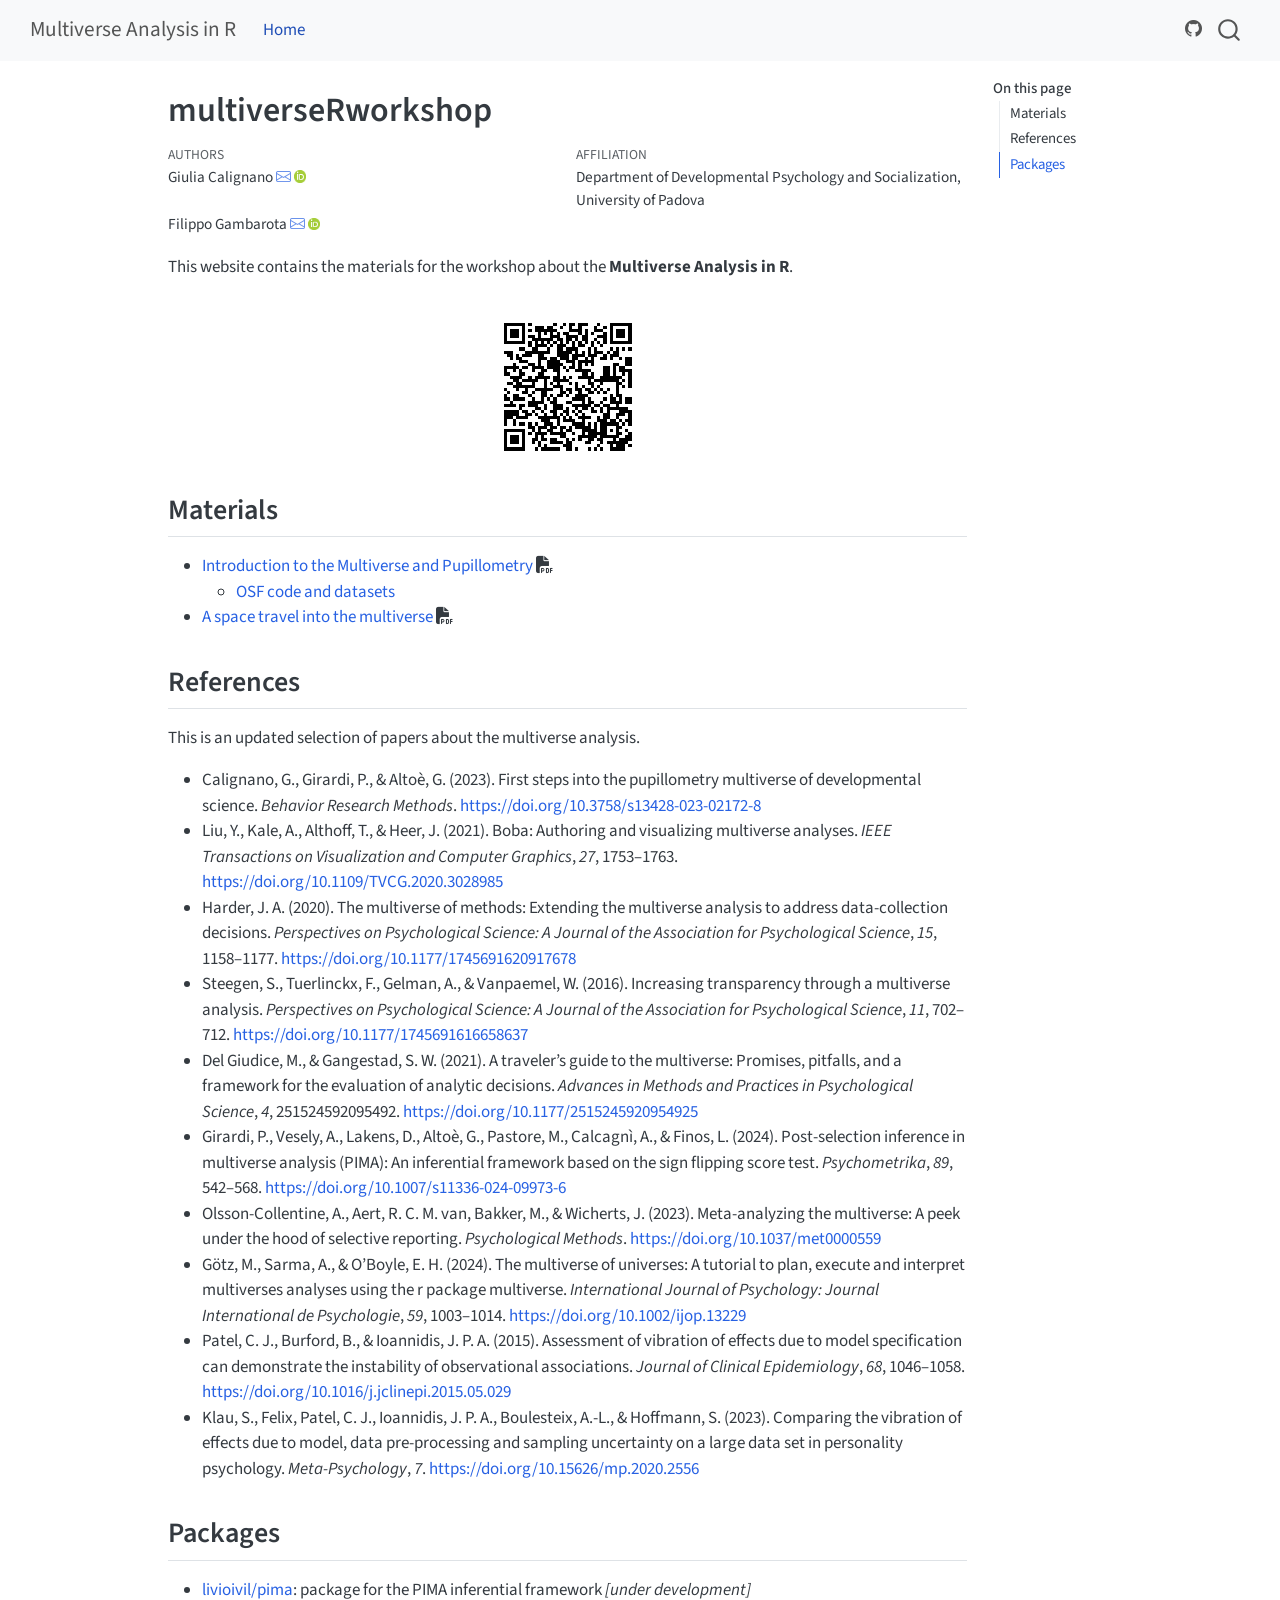
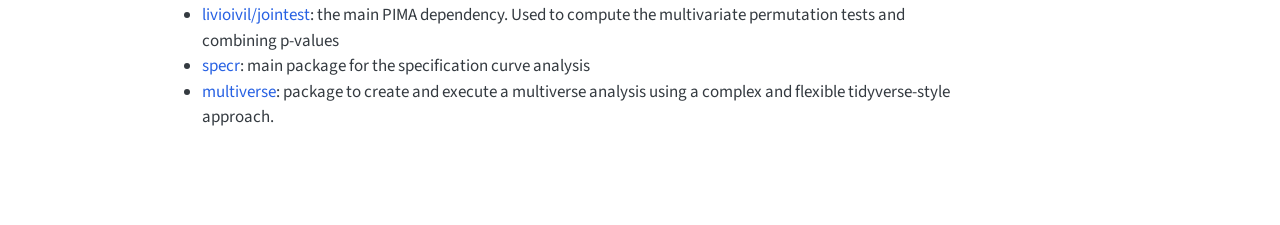
<file: docs/index.html>
<!DOCTYPE html>
<html xmlns="http://www.w3.org/1999/xhtml" lang="en" xml:lang="en"><head>

<meta charset="utf-8">
<meta name="generator" content="quarto-1.6.37">

<meta name="viewport" content="width=device-width, initial-scale=1.0, user-scalable=yes">

<meta name="author" content="Giulia Calignano">
<meta name="author" content="Filippo Gambarota">

<title>multiverseRworkshop – Multiverse Analysis in R</title>
<style>
code{white-space: pre-wrap;}
span.smallcaps{font-variant: small-caps;}
div.columns{display: flex; gap: min(4vw, 1.5em);}
div.column{flex: auto; overflow-x: auto;}
div.hanging-indent{margin-left: 1.5em; text-indent: -1.5em;}
ul.task-list{list-style: none;}
ul.task-list li input[type="checkbox"] {
  width: 0.8em;
  margin: 0 0.8em 0.2em -1em; /* quarto-specific, see https://github.com/quarto-dev/quarto-cli/issues/4556 */ 
  vertical-align: middle;
}
</style>


<script src="site_libs/quarto-nav/quarto-nav.js"></script>
<script src="site_libs/quarto-nav/headroom.min.js"></script>
<script src="site_libs/clipboard/clipboard.min.js"></script>
<script src="site_libs/quarto-search/autocomplete.umd.js"></script>
<script src="site_libs/quarto-search/fuse.min.js"></script>
<script src="site_libs/quarto-search/quarto-search.js"></script>
<meta name="quarto:offset" content="./">
<script src="site_libs/quarto-html/quarto.js"></script>
<script src="site_libs/quarto-html/popper.min.js"></script>
<script src="site_libs/quarto-html/tippy.umd.min.js"></script>
<script src="site_libs/quarto-html/anchor.min.js"></script>
<link href="site_libs/quarto-html/tippy.css" rel="stylesheet">
<link href="site_libs/quarto-html/quarto-syntax-highlighting-29e2c20b02301cfff04dc8050bf30c7e.css" rel="stylesheet" id="quarto-text-highlighting-styles">
<script src="site_libs/bootstrap/bootstrap.min.js"></script>
<link href="site_libs/bootstrap/bootstrap-icons.css" rel="stylesheet">
<link href="site_libs/bootstrap/bootstrap-1322888c997fad56b0b4d776d35cf542.min.css" rel="stylesheet" append-hash="true" id="quarto-bootstrap" data-mode="light">
<script src="site_libs/quarto-contrib/qrcodejs-v1.0.0/qrcode.js"></script>
<link href="site_libs/quarto-contrib/fontawesome6-1.2.0/all.min.css" rel="stylesheet">
<link href="site_libs/quarto-contrib/fontawesome6-1.2.0/latex-fontsize.css" rel="stylesheet">
<script id="quarto-search-options" type="application/json">{
  "location": "navbar",
  "copy-button": false,
  "collapse-after": 3,
  "panel-placement": "end",
  "type": "overlay",
  "limit": 50,
  "keyboard-shortcut": [
    "f",
    "/",
    "s"
  ],
  "show-item-context": false,
  "language": {
    "search-no-results-text": "No results",
    "search-matching-documents-text": "matching documents",
    "search-copy-link-title": "Copy link to search",
    "search-hide-matches-text": "Hide additional matches",
    "search-more-match-text": "more match in this document",
    "search-more-matches-text": "more matches in this document",
    "search-clear-button-title": "Clear",
    "search-text-placeholder": "",
    "search-detached-cancel-button-title": "Cancel",
    "search-submit-button-title": "Submit",
    "search-label": "Search"
  }
}</script>


<link rel="stylesheet" href="styles.css">
</head>

<body class="nav-fixed">

<div id="quarto-search-results"></div>
  <header id="quarto-header" class="headroom fixed-top">
    <nav class="navbar navbar-expand-lg " data-bs-theme="dark">
      <div class="navbar-container container-fluid">
      <div class="navbar-brand-container mx-auto">
    <a class="navbar-brand" href="./index.html">
    <span class="navbar-title">Multiverse Analysis in R</span>
    </a>
  </div>
            <div id="quarto-search" class="" title="Search"></div>
          <button class="navbar-toggler" type="button" data-bs-toggle="collapse" data-bs-target="#navbarCollapse" aria-controls="navbarCollapse" role="menu" aria-expanded="false" aria-label="Toggle navigation" onclick="if (window.quartoToggleHeadroom) { window.quartoToggleHeadroom(); }">
  <span class="navbar-toggler-icon"></span>
</button>
          <div class="collapse navbar-collapse" id="navbarCollapse">
            <ul class="navbar-nav navbar-nav-scroll me-auto">
  <li class="nav-item">
    <a class="nav-link active" href="./index.html" aria-current="page"> 
<span class="menu-text">Home</span></a>
  </li>  
</ul>
          </div> <!-- /navcollapse -->
            <div class="quarto-navbar-tools">
    <a href="https://github.com/psicostat/multiverseRworkshop" title="GitHub" class="quarto-navigation-tool px-1" aria-label="GitHub"><i class="bi bi-github"></i></a>
</div>
      </div> <!-- /container-fluid -->
    </nav>
</header>
<!-- content -->
<div id="quarto-content" class="quarto-container page-columns page-rows-contents page-layout-article page-navbar">
<!-- sidebar -->
<!-- margin-sidebar -->
    <div id="quarto-margin-sidebar" class="sidebar margin-sidebar">
        <nav id="TOC" role="doc-toc" class="toc-active">
    <h2 id="toc-title">On this page</h2>
   
  <ul>
  <li><a href="#materials" id="toc-materials" class="nav-link active" data-scroll-target="#materials">Materials</a></li>
  <li><a href="#references" id="toc-references" class="nav-link" data-scroll-target="#references">References</a></li>
  <li><a href="#packages" id="toc-packages" class="nav-link" data-scroll-target="#packages">Packages</a></li>
  </ul>
</nav>
    </div>
<!-- main -->
<main class="content" id="quarto-document-content">

<header id="title-block-header" class="quarto-title-block default">
<div class="quarto-title">
<h1 class="title">multiverseRworkshop</h1>
</div>


<div class="quarto-title-meta-author">
  <div class="quarto-title-meta-heading">Authors</div>
  <div class="quarto-title-meta-heading">Affiliation</div>
  
    <div class="quarto-title-meta-contents">
    <p class="author">Giulia Calignano <a href="mailto:giulia.calignano@unipd.it" class="quarto-title-author-email"><i class="bi bi-envelope"></i></a> <a href="https://orcid.org/0000-0002-2913-8770" class="quarto-title-author-orcid"> <img src="[data-uri]"></a></p>
  </div>
  <div class="quarto-title-meta-contents">
        <p class="affiliation">
            Department of Developmental Psychology and Socialization, University of Padova
          </p>
      </div>
    <div class="quarto-title-meta-contents">
    <p class="author">Filippo Gambarota <a href="mailto:filippo.gambarota@unipd.it" class="quarto-title-author-email"><i class="bi bi-envelope"></i></a> <a href="https://orcid.org/0000-0002-6666-1747" class="quarto-title-author-orcid"> <img src="[data-uri]"></a></p>
  </div>
  <div class="quarto-title-meta-contents">
      </div>
  </div>

<div class="quarto-title-meta">

      
  
    
  </div>
  


</header>


<p>This website contains the materials for the workshop about the <strong>Multiverse Analysis in R</strong>.</p>
<br>
<center>
<div id="" class="qrcode"></div>
<script type="text/javascript">
(function() {
  var script = document.currentScript;
  var qrcode = script.previousElementSibling;
  qrcode.qrcode = new QRCode(qrcode, {"colorDark":"#000000","colorLight":"#ffffff","height":128,"text":"https://github.com/psicostat/multiverseRworkshop","width":128});
  script.remove();
})();
</script>
    
</center>
<p><br></p>
<section id="materials" class="level2">
<h2 class="anchored" data-anchor-id="materials">Materials</h2>
<ul>
<li><a href="materials/multiverse-intro.pdf">Introduction to the Multiverse and Pupillometry</a> <i class="fa-solid fa-file-pdf" aria-label="file-pdf"></i>
<ul>
<li><a href="https://osf.io/rmptv/">OSF code and datasets</a></li>
</ul></li>
<li><a href="./materials/space-travel-multiverse.pdf">A space travel into the multiverse</a> <i class="fa-solid fa-file-pdf" aria-label="file-pdf"></i></li>
</ul>
</section>
<section id="references" class="level2">
<h2 class="anchored" data-anchor-id="references">References</h2>
<p>This is an updated selection of papers about the multiverse analysis.</p>
<ul>
<li><span class="citation" data-cites="Calignano2023-sq">Calignano, G., Girardi, P., &amp; Altoè, G. (2023). First steps into the pupillometry multiverse of developmental science. <em>Behavior Research Methods</em>. <a href="https://doi.org/10.3758/s13428-023-02172-8">https://doi.org/10.3758/s13428-023-02172-8</a></span></li>
<li><span class="citation" data-cites="Liu2021-uz">Liu, Y., Kale, A., Althoff, T., &amp; Heer, J. (2021). Boba: Authoring and visualizing multiverse analyses. <em>IEEE Transactions on Visualization and Computer Graphics</em>, <em>27</em>, 1753–1763. <a href="https://doi.org/10.1109/TVCG.2020.3028985">https://doi.org/10.1109/TVCG.2020.3028985</a></span></li>
<li><span class="citation" data-cites="Harder2020-zf">Harder, J. A. (2020). The multiverse of methods: Extending the multiverse analysis to address data-collection decisions. <em>Perspectives on Psychological Science: A Journal of the Association for Psychological Science</em>, <em>15</em>, 1158–1177. <a href="https://doi.org/10.1177/1745691620917678">https://doi.org/10.1177/1745691620917678</a></span></li>
<li><span class="citation" data-cites="Steegen2016-gx">Steegen, S., Tuerlinckx, F., Gelman, A., &amp; Vanpaemel, W. (2016). Increasing transparency through a multiverse analysis. <em>Perspectives on Psychological Science: A Journal of the Association for Psychological Science</em>, <em>11</em>, 702–712. <a href="https://doi.org/10.1177/1745691616658637">https://doi.org/10.1177/1745691616658637</a></span></li>
<li><span class="citation" data-cites="Del_Giudice2021-nm">Del Giudice, M., &amp; Gangestad, S. W. (2021). A traveler’s guide to the multiverse: Promises, pitfalls, and a framework for the evaluation of analytic decisions. <em>Advances in Methods and Practices in Psychological Science</em>, <em>4</em>, 251524592095492. <a href="https://doi.org/10.1177/2515245920954925">https://doi.org/10.1177/2515245920954925</a></span></li>
<li><span class="citation" data-cites="Girardi2024-ip">Girardi, P., Vesely, A., Lakens, D., Altoè, G., Pastore, M., Calcagnì, A., &amp; Finos, L. (2024). Post-selection inference in multiverse analysis (PIMA): An inferential framework based on the sign flipping score test. <em>Psychometrika</em>, <em>89</em>, 542–568. <a href="https://doi.org/10.1007/s11336-024-09973-6">https://doi.org/10.1007/s11336-024-09973-6</a></span></li>
<li><span class="citation" data-cites="Olsson-Collentine2023-sj">Olsson-Collentine, A., Aert, R. C. M. van, Bakker, M., &amp; Wicherts, J. (2023). Meta-analyzing the multiverse: A peek under the hood of selective reporting. <em>Psychological Methods</em>. <a href="https://doi.org/10.1037/met0000559">https://doi.org/10.1037/met0000559</a></span></li>
<li><span class="citation" data-cites="Gotz2024-ov">Götz, M., Sarma, A., &amp; O’Boyle, E. H. (2024). The multiverse of universes: A tutorial to plan, execute and interpret multiverses analyses using the r package multiverse. <em>International Journal of Psychology: Journal International de Psychologie</em>, <em>59</em>, 1003–1014. <a href="https://doi.org/10.1002/ijop.13229">https://doi.org/10.1002/ijop.13229</a></span></li>
<li><span class="citation" data-cites="Patel2015-pn">Patel, C. J., Burford, B., &amp; Ioannidis, J. P. A. (2015). Assessment of vibration of effects due to model specification can demonstrate the instability of observational associations. <em>Journal of Clinical Epidemiology</em>, <em>68</em>, 1046–1058. <a href="https://doi.org/10.1016/j.jclinepi.2015.05.029">https://doi.org/10.1016/j.jclinepi.2015.05.029</a></span></li>
<li><span class="citation" data-cites="Klau2023-ri">Klau, S., Felix, Patel, C. J., Ioannidis, J. P. A., Boulesteix, A.-L., &amp; Hoffmann, S. (2023). Comparing the vibration of effects due to model, data pre-processing and sampling uncertainty on a large data set in personality psychology. <em>Meta-Psychology</em>, <em>7</em>. <a href="https://doi.org/10.15626/mp.2020.2556">https://doi.org/10.15626/mp.2020.2556</a></span></li>
</ul>
</section>
<section id="packages" class="level2">
<h2 class="anchored" data-anchor-id="packages">Packages</h2>
<ul>
<li><a href="https://github.com/livioivil/pima">livioivil/pima</a>: package for the PIMA inferential framework <em>[under development]</em></li>
<li><a href="https://github.com/livioivil/jointest">livioivil/jointest</a>: the main PIMA dependency. Used to compute the multivariate permutation tests and combining p-values</li>
<li><a href="https://masurp.github.io/specr/">specr</a>: main package for the specification curve analysis</li>
<li><a href="https://cran.r-project.org/web/packages/multiverse/readme/README.html">multiverse</a>: package to create and execute a multiverse analysis using a complex and flexible tidyverse-style approach.</li>
</ul>


</section>

</main> <!-- /main -->
<script id="quarto-html-after-body" type="application/javascript">
window.document.addEventListener("DOMContentLoaded", function (event) {
  const toggleBodyColorMode = (bsSheetEl) => {
    const mode = bsSheetEl.getAttribute("data-mode");
    const bodyEl = window.document.querySelector("body");
    if (mode === "dark") {
      bodyEl.classList.add("quarto-dark");
      bodyEl.classList.remove("quarto-light");
    } else {
      bodyEl.classList.add("quarto-light");
      bodyEl.classList.remove("quarto-dark");
    }
  }
  const toggleBodyColorPrimary = () => {
    const bsSheetEl = window.document.querySelector("link#quarto-bootstrap");
    if (bsSheetEl) {
      toggleBodyColorMode(bsSheetEl);
    }
  }
  toggleBodyColorPrimary();  
  const icon = "";
  const anchorJS = new window.AnchorJS();
  anchorJS.options = {
    placement: 'right',
    icon: icon
  };
  anchorJS.add('.anchored');
  const isCodeAnnotation = (el) => {
    for (const clz of el.classList) {
      if (clz.startsWith('code-annotation-')) {                     
        return true;
      }
    }
    return false;
  }
  const onCopySuccess = function(e) {
    // button target
    const button = e.trigger;
    // don't keep focus
    button.blur();
    // flash "checked"
    button.classList.add('code-copy-button-checked');
    var currentTitle = button.getAttribute("title");
    button.setAttribute("title", "Copied!");
    let tooltip;
    if (window.bootstrap) {
      button.setAttribute("data-bs-toggle", "tooltip");
      button.setAttribute("data-bs-placement", "left");
      button.setAttribute("data-bs-title", "Copied!");
      tooltip = new bootstrap.Tooltip(button, 
        { trigger: "manual", 
          customClass: "code-copy-button-tooltip",
          offset: [0, -8]});
      tooltip.show();    
    }
    setTimeout(function() {
      if (tooltip) {
        tooltip.hide();
        button.removeAttribute("data-bs-title");
        button.removeAttribute("data-bs-toggle");
        button.removeAttribute("data-bs-placement");
      }
      button.setAttribute("title", currentTitle);
      button.classList.remove('code-copy-button-checked');
    }, 1000);
    // clear code selection
    e.clearSelection();
  }
  const getTextToCopy = function(trigger) {
      const codeEl = trigger.previousElementSibling.cloneNode(true);
      for (const childEl of codeEl.children) {
        if (isCodeAnnotation(childEl)) {
          childEl.remove();
        }
      }
      return codeEl.innerText;
  }
  const clipboard = new window.ClipboardJS('.code-copy-button:not([data-in-quarto-modal])', {
    text: getTextToCopy
  });
  clipboard.on('success', onCopySuccess);
  if (window.document.getElementById('quarto-embedded-source-code-modal')) {
    const clipboardModal = new window.ClipboardJS('.code-copy-button[data-in-quarto-modal]', {
      text: getTextToCopy,
      container: window.document.getElementById('quarto-embedded-source-code-modal')
    });
    clipboardModal.on('success', onCopySuccess);
  }
    var localhostRegex = new RegExp(/^(?:http|https):\/\/localhost\:?[0-9]*\//);
    var mailtoRegex = new RegExp(/^mailto:/);
      var filterRegex = new RegExp('/' + window.location.host + '/');
    var isInternal = (href) => {
        return filterRegex.test(href) || localhostRegex.test(href) || mailtoRegex.test(href);
    }
    // Inspect non-navigation links and adorn them if external
 	var links = window.document.querySelectorAll('a[href]:not(.nav-link):not(.navbar-brand):not(.toc-action):not(.sidebar-link):not(.sidebar-item-toggle):not(.pagination-link):not(.no-external):not([aria-hidden]):not(.dropdown-item):not(.quarto-navigation-tool):not(.about-link)');
    for (var i=0; i<links.length; i++) {
      const link = links[i];
      if (!isInternal(link.href)) {
        // undo the damage that might have been done by quarto-nav.js in the case of
        // links that we want to consider external
        if (link.dataset.originalHref !== undefined) {
          link.href = link.dataset.originalHref;
        }
      }
    }
  function tippyHover(el, contentFn, onTriggerFn, onUntriggerFn) {
    const config = {
      allowHTML: true,
      maxWidth: 500,
      delay: 100,
      arrow: false,
      appendTo: function(el) {
          return el.parentElement;
      },
      interactive: true,
      interactiveBorder: 10,
      theme: 'quarto',
      placement: 'bottom-start',
    };
    if (contentFn) {
      config.content = contentFn;
    }
    if (onTriggerFn) {
      config.onTrigger = onTriggerFn;
    }
    if (onUntriggerFn) {
      config.onUntrigger = onUntriggerFn;
    }
    window.tippy(el, config); 
  }
  const noterefs = window.document.querySelectorAll('a[role="doc-noteref"]');
  for (var i=0; i<noterefs.length; i++) {
    const ref = noterefs[i];
    tippyHover(ref, function() {
      // use id or data attribute instead here
      let href = ref.getAttribute('data-footnote-href') || ref.getAttribute('href');
      try { href = new URL(href).hash; } catch {}
      const id = href.replace(/^#\/?/, "");
      const note = window.document.getElementById(id);
      if (note) {
        return note.innerHTML;
      } else {
        return "";
      }
    });
  }
  const xrefs = window.document.querySelectorAll('a.quarto-xref');
  const processXRef = (id, note) => {
    // Strip column container classes
    const stripColumnClz = (el) => {
      el.classList.remove("page-full", "page-columns");
      if (el.children) {
        for (const child of el.children) {
          stripColumnClz(child);
        }
      }
    }
    stripColumnClz(note)
    if (id === null || id.startsWith('sec-')) {
      // Special case sections, only their first couple elements
      const container = document.createElement("div");
      if (note.children && note.children.length > 2) {
        container.appendChild(note.children[0].cloneNode(true));
        for (let i = 1; i < note.children.length; i++) {
          const child = note.children[i];
          if (child.tagName === "P" && child.innerText === "") {
            continue;
          } else {
            container.appendChild(child.cloneNode(true));
            break;
          }
        }
        if (window.Quarto?.typesetMath) {
          window.Quarto.typesetMath(container);
        }
        return container.innerHTML
      } else {
        if (window.Quarto?.typesetMath) {
          window.Quarto.typesetMath(note);
        }
        return note.innerHTML;
      }
    } else {
      // Remove any anchor links if they are present
      const anchorLink = note.querySelector('a.anchorjs-link');
      if (anchorLink) {
        anchorLink.remove();
      }
      if (window.Quarto?.typesetMath) {
        window.Quarto.typesetMath(note);
      }
      if (note.classList.contains("callout")) {
        return note.outerHTML;
      } else {
        return note.innerHTML;
      }
    }
  }
  for (var i=0; i<xrefs.length; i++) {
    const xref = xrefs[i];
    tippyHover(xref, undefined, function(instance) {
      instance.disable();
      let url = xref.getAttribute('href');
      let hash = undefined; 
      if (url.startsWith('#')) {
        hash = url;
      } else {
        try { hash = new URL(url).hash; } catch {}
      }
      if (hash) {
        const id = hash.replace(/^#\/?/, "");
        const note = window.document.getElementById(id);
        if (note !== null) {
          try {
            const html = processXRef(id, note.cloneNode(true));
            instance.setContent(html);
          } finally {
            instance.enable();
            instance.show();
          }
        } else {
          // See if we can fetch this
          fetch(url.split('#')[0])
          .then(res => res.text())
          .then(html => {
            const parser = new DOMParser();
            const htmlDoc = parser.parseFromString(html, "text/html");
            const note = htmlDoc.getElementById(id);
            if (note !== null) {
              const html = processXRef(id, note);
              instance.setContent(html);
            } 
          }).finally(() => {
            instance.enable();
            instance.show();
          });
        }
      } else {
        // See if we can fetch a full url (with no hash to target)
        // This is a special case and we should probably do some content thinning / targeting
        fetch(url)
        .then(res => res.text())
        .then(html => {
          const parser = new DOMParser();
          const htmlDoc = parser.parseFromString(html, "text/html");
          const note = htmlDoc.querySelector('main.content');
          if (note !== null) {
            // This should only happen for chapter cross references
            // (since there is no id in the URL)
            // remove the first header
            if (note.children.length > 0 && note.children[0].tagName === "HEADER") {
              note.children[0].remove();
            }
            const html = processXRef(null, note);
            instance.setContent(html);
          } 
        }).finally(() => {
          instance.enable();
          instance.show();
        });
      }
    }, function(instance) {
    });
  }
      let selectedAnnoteEl;
      const selectorForAnnotation = ( cell, annotation) => {
        let cellAttr = 'data-code-cell="' + cell + '"';
        let lineAttr = 'data-code-annotation="' +  annotation + '"';
        const selector = 'span[' + cellAttr + '][' + lineAttr + ']';
        return selector;
      }
      const selectCodeLines = (annoteEl) => {
        const doc = window.document;
        const targetCell = annoteEl.getAttribute("data-target-cell");
        const targetAnnotation = annoteEl.getAttribute("data-target-annotation");
        const annoteSpan = window.document.querySelector(selectorForAnnotation(targetCell, targetAnnotation));
        const lines = annoteSpan.getAttribute("data-code-lines").split(",");
        const lineIds = lines.map((line) => {
          return targetCell + "-" + line;
        })
        let top = null;
        let height = null;
        let parent = null;
        if (lineIds.length > 0) {
            //compute the position of the single el (top and bottom and make a div)
            const el = window.document.getElementById(lineIds[0]);
            top = el.offsetTop;
            height = el.offsetHeight;
            parent = el.parentElement.parentElement;
          if (lineIds.length > 1) {
            const lastEl = window.document.getElementById(lineIds[lineIds.length - 1]);
            const bottom = lastEl.offsetTop + lastEl.offsetHeight;
            height = bottom - top;
          }
          if (top !== null && height !== null && parent !== null) {
            // cook up a div (if necessary) and position it 
            let div = window.document.getElementById("code-annotation-line-highlight");
            if (div === null) {
              div = window.document.createElement("div");
              div.setAttribute("id", "code-annotation-line-highlight");
              div.style.position = 'absolute';
              parent.appendChild(div);
            }
            div.style.top = top - 2 + "px";
            div.style.height = height + 4 + "px";
            div.style.left = 0;
            let gutterDiv = window.document.getElementById("code-annotation-line-highlight-gutter");
            if (gutterDiv === null) {
              gutterDiv = window.document.createElement("div");
              gutterDiv.setAttribute("id", "code-annotation-line-highlight-gutter");
              gutterDiv.style.position = 'absolute';
              const codeCell = window.document.getElementById(targetCell);
              const gutter = codeCell.querySelector('.code-annotation-gutter');
              gutter.appendChild(gutterDiv);
            }
            gutterDiv.style.top = top - 2 + "px";
            gutterDiv.style.height = height + 4 + "px";
          }
          selectedAnnoteEl = annoteEl;
        }
      };
      const unselectCodeLines = () => {
        const elementsIds = ["code-annotation-line-highlight", "code-annotation-line-highlight-gutter"];
        elementsIds.forEach((elId) => {
          const div = window.document.getElementById(elId);
          if (div) {
            div.remove();
          }
        });
        selectedAnnoteEl = undefined;
      };
        // Handle positioning of the toggle
    window.addEventListener(
      "resize",
      throttle(() => {
        elRect = undefined;
        if (selectedAnnoteEl) {
          selectCodeLines(selectedAnnoteEl);
        }
      }, 10)
    );
    function throttle(fn, ms) {
    let throttle = false;
    let timer;
      return (...args) => {
        if(!throttle) { // first call gets through
            fn.apply(this, args);
            throttle = true;
        } else { // all the others get throttled
            if(timer) clearTimeout(timer); // cancel #2
            timer = setTimeout(() => {
              fn.apply(this, args);
              timer = throttle = false;
            }, ms);
        }
      };
    }
      // Attach click handler to the DT
      const annoteDls = window.document.querySelectorAll('dt[data-target-cell]');
      for (const annoteDlNode of annoteDls) {
        annoteDlNode.addEventListener('click', (event) => {
          const clickedEl = event.target;
          if (clickedEl !== selectedAnnoteEl) {
            unselectCodeLines();
            const activeEl = window.document.querySelector('dt[data-target-cell].code-annotation-active');
            if (activeEl) {
              activeEl.classList.remove('code-annotation-active');
            }
            selectCodeLines(clickedEl);
            clickedEl.classList.add('code-annotation-active');
          } else {
            // Unselect the line
            unselectCodeLines();
            clickedEl.classList.remove('code-annotation-active');
          }
        });
      }
  const findCites = (el) => {
    const parentEl = el.parentElement;
    if (parentEl) {
      const cites = parentEl.dataset.cites;
      if (cites) {
        return {
          el,
          cites: cites.split(' ')
        };
      } else {
        return findCites(el.parentElement)
      }
    } else {
      return undefined;
    }
  };
  var bibliorefs = window.document.querySelectorAll('a[role="doc-biblioref"]');
  for (var i=0; i<bibliorefs.length; i++) {
    const ref = bibliorefs[i];
    const citeInfo = findCites(ref);
    if (citeInfo) {
      tippyHover(citeInfo.el, function() {
        var popup = window.document.createElement('div');
        citeInfo.cites.forEach(function(cite) {
          var citeDiv = window.document.createElement('div');
          citeDiv.classList.add('hanging-indent');
          citeDiv.classList.add('csl-entry');
          var biblioDiv = window.document.getElementById('ref-' + cite);
          if (biblioDiv) {
            citeDiv.innerHTML = biblioDiv.innerHTML;
          }
          popup.appendChild(citeDiv);
        });
        return popup.innerHTML;
      });
    }
  }
});
</script>
</div> <!-- /content -->




</body></html>
</file>
<file: docs/site_libs/quarto-html/tippy.css>
.tippy-box[data-animation=fade][data-state=hidden]{opacity:0}[data-tippy-root]{max-width:calc(100vw - 10px)}.tippy-box{position:relative;background-color:#333;color:#fff;border-radius:4px;font-size:14px;line-height:1.4;white-space:normal;outline:0;transition-property:transform,visibility,opacity}.tippy-box[data-placement^=top]>.tippy-arrow{bottom:0}.tippy-box[data-placement^=top]>.tippy-arrow:before{bottom:-7px;left:0;border-width:8px 8px 0;border-top-color:initial;transform-origin:center top}.tippy-box[data-placement^=bottom]>.tippy-arrow{top:0}.tippy-box[data-placement^=bottom]>.tippy-arrow:before{top:-7px;left:0;border-width:0 8px 8px;border-bottom-color:initial;transform-origin:center bottom}.tippy-box[data-placement^=left]>.tippy-arrow{right:0}.tippy-box[data-placement^=left]>.tippy-arrow:before{border-width:8px 0 8px 8px;border-left-color:initial;right:-7px;transform-origin:center left}.tippy-box[data-placement^=right]>.tippy-arrow{left:0}.tippy-box[data-placement^=right]>.tippy-arrow:before{left:-7px;border-width:8px 8px 8px 0;border-right-color:initial;transform-origin:center right}.tippy-box[data-inertia][data-state=visible]{transition-timing-function:cubic-bezier(.54,1.5,.38,1.11)}.tippy-arrow{width:16px;height:16px;color:#333}.tippy-arrow:before{content:"";position:absolute;border-color:transparent;border-style:solid}.tippy-content{position:relative;padding:5px 9px;z-index:1}
</file>
<file: docs/site_libs/quarto-html/quarto-syntax-highlighting-29e2c20b02301cfff04dc8050bf30c7e.css>
/* quarto syntax highlight colors */
:root {
  --quarto-hl-ot-color: #003B4F;
  --quarto-hl-at-color: #657422;
  --quarto-hl-ss-color: #20794D;
  --quarto-hl-an-color: #5E5E5E;
  --quarto-hl-fu-color: #4758AB;
  --quarto-hl-st-color: #20794D;
  --quarto-hl-cf-color: #003B4F;
  --quarto-hl-op-color: #5E5E5E;
  --quarto-hl-er-color: #AD0000;
  --quarto-hl-bn-color: #AD0000;
  --quarto-hl-al-color: #AD0000;
  --quarto-hl-va-color: #111111;
  --quarto-hl-bu-color: inherit;
  --quarto-hl-ex-color: inherit;
  --quarto-hl-pp-color: #AD0000;
  --quarto-hl-in-color: #5E5E5E;
  --quarto-hl-vs-color: #20794D;
  --quarto-hl-wa-color: #5E5E5E;
  --quarto-hl-do-color: #5E5E5E;
  --quarto-hl-im-color: #00769E;
  --quarto-hl-ch-color: #20794D;
  --quarto-hl-dt-color: #AD0000;
  --quarto-hl-fl-color: #AD0000;
  --quarto-hl-co-color: #5E5E5E;
  --quarto-hl-cv-color: #5E5E5E;
  --quarto-hl-cn-color: #8f5902;
  --quarto-hl-sc-color: #5E5E5E;
  --quarto-hl-dv-color: #AD0000;
  --quarto-hl-kw-color: #003B4F;
}

/* other quarto variables */
:root {
  --quarto-font-monospace: SFMono-Regular, Menlo, Monaco, Consolas, "Liberation Mono", "Courier New", monospace;
}

pre > code.sourceCode > span {
  color: #003B4F;
}

code span {
  color: #003B4F;
}

code.sourceCode > span {
  color: #003B4F;
}

div.sourceCode,
div.sourceCode pre.sourceCode {
  color: #003B4F;
}

code span.ot {
  color: #003B4F;
  font-style: inherit;
}

code span.at {
  color: #657422;
  font-style: inherit;
}

code span.ss {
  color: #20794D;
  font-style: inherit;
}

code span.an {
  color: #5E5E5E;
  font-style: inherit;
}

code span.fu {
  color: #4758AB;
  font-style: inherit;
}

code span.st {
  color: #20794D;
  font-style: inherit;
}

code span.cf {
  color: #003B4F;
  font-weight: bold;
  font-style: inherit;
}

code span.op {
  color: #5E5E5E;
  font-style: inherit;
}

code span.er {
  color: #AD0000;
  font-style: inherit;
}

code span.bn {
  color: #AD0000;
  font-style: inherit;
}

code span.al {
  color: #AD0000;
  font-style: inherit;
}

code span.va {
  color: #111111;
  font-style: inherit;
}

code span.bu {
  font-style: inherit;
}

code span.ex {
  font-style: inherit;
}

code span.pp {
  color: #AD0000;
  font-style: inherit;
}

code span.in {
  color: #5E5E5E;
  font-style: inherit;
}

code span.vs {
  color: #20794D;
  font-style: inherit;
}

code span.wa {
  color: #5E5E5E;
  font-style: italic;
}

code span.do {
  color: #5E5E5E;
  font-style: italic;
}

code span.im {
  color: #00769E;
  font-style: inherit;
}

code span.ch {
  color: #20794D;
  font-style: inherit;
}

code span.dt {
  color: #AD0000;
  font-style: inherit;
}

code span.fl {
  color: #AD0000;
  font-style: inherit;
}

code span.co {
  color: #5E5E5E;
  font-style: inherit;
}

code span.cv {
  color: #5E5E5E;
  font-style: italic;
}

code span.cn {
  color: #8f5902;
  font-style: inherit;
}

code span.sc {
  color: #5E5E5E;
  font-style: inherit;
}

code span.dv {
  color: #AD0000;
  font-style: inherit;
}

code span.kw {
  color: #003B4F;
  font-weight: bold;
  font-style: inherit;
}

.prevent-inlining {
  content: "</";
}

/*# sourceMappingURL=5353fc8bf2a85bac2e7a98e8d13296a2.css.map */
</file>
<file: docs/site_libs/quarto-contrib/fontawesome6-1.2.0/latex-fontsize.css>
.fa-tiny {
  font-size: 0.5em;
}
.fa-scriptsize {
  font-size: 0.7em;
}
.fa-footnotesize {
  font-size: 0.8em;
}
.fa-small {
  font-size: 0.9em;
}
.fa-normalsize {
  font-size: 1em;
}
.fa-large {
  font-size: 1.2em;
}
.fa-Large {
  font-size: 1.5em;
}
.fa-LARGE {
  font-size: 1.75em;
}
.fa-huge {
  font-size: 2em;
}
.fa-Huge {
  font-size: 2.5em;
}
</file>
<file: docs/styles.css>
/* css styles */
</file>
